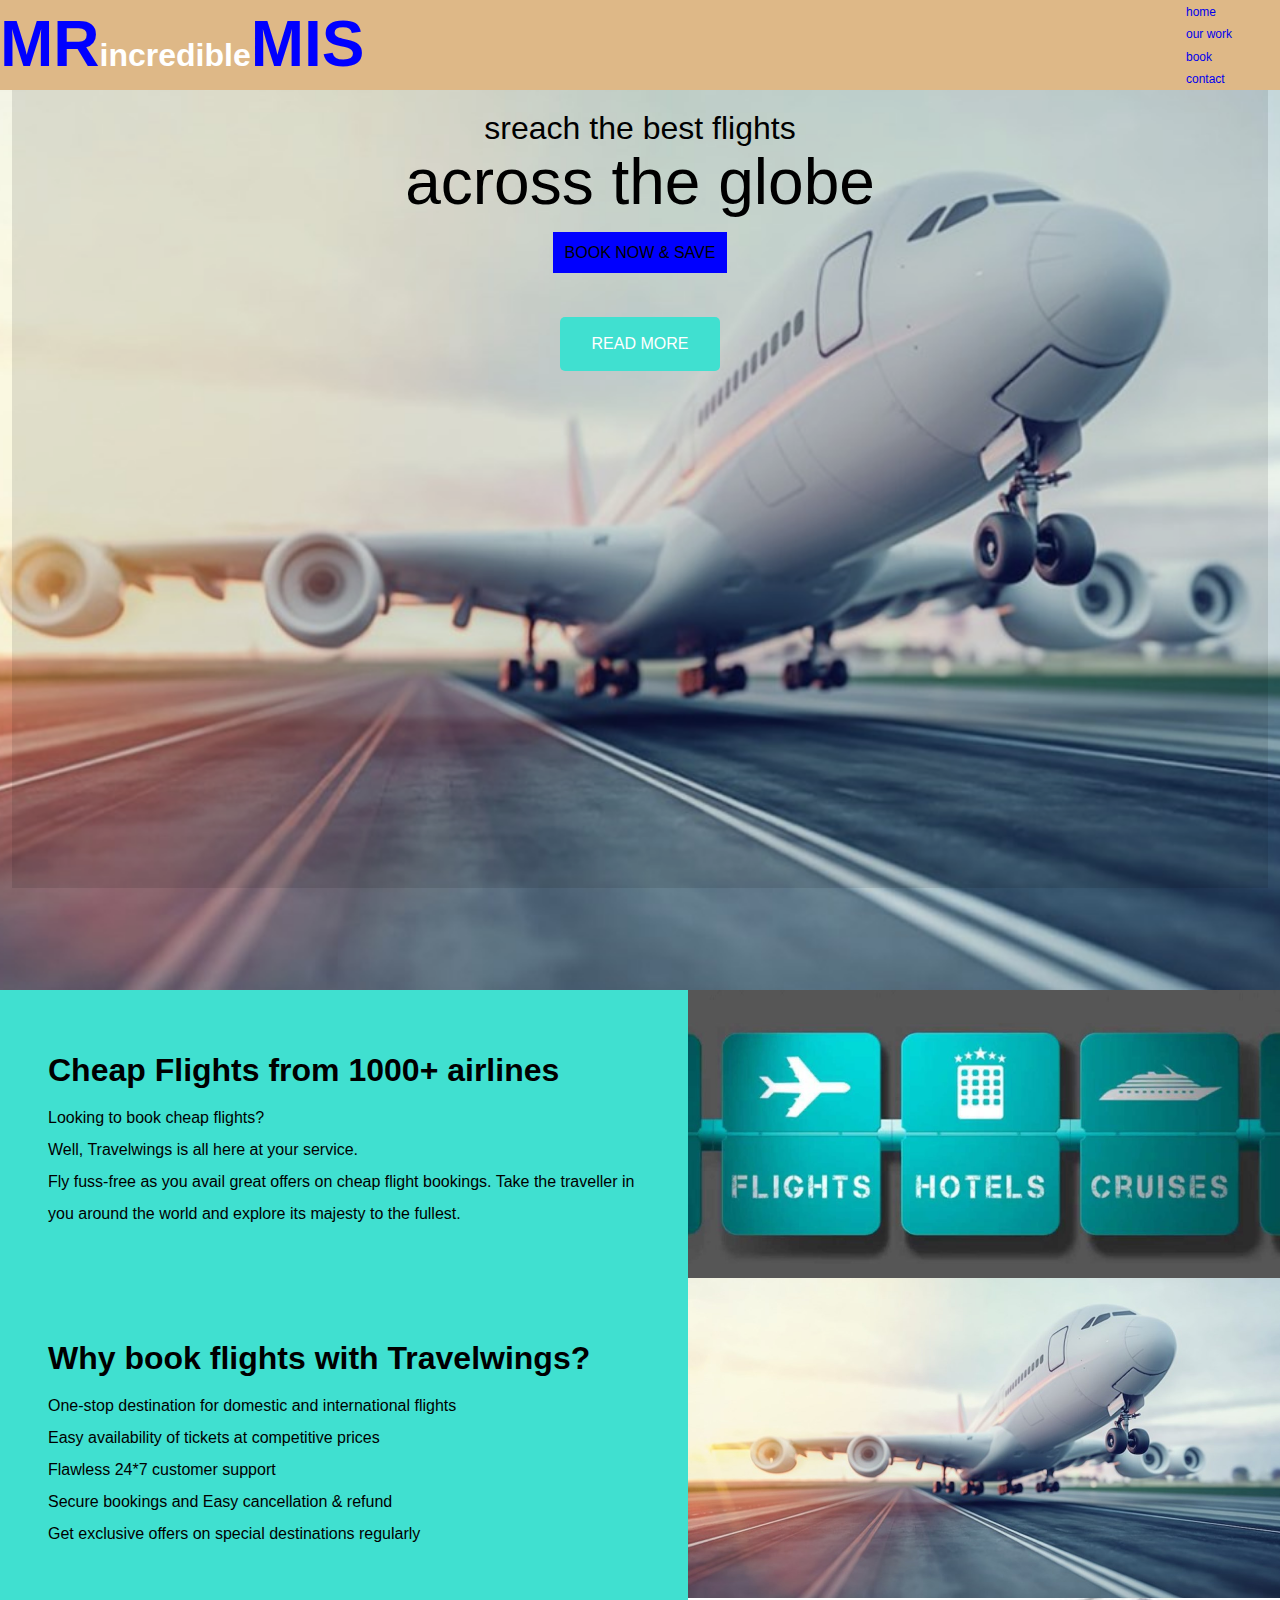
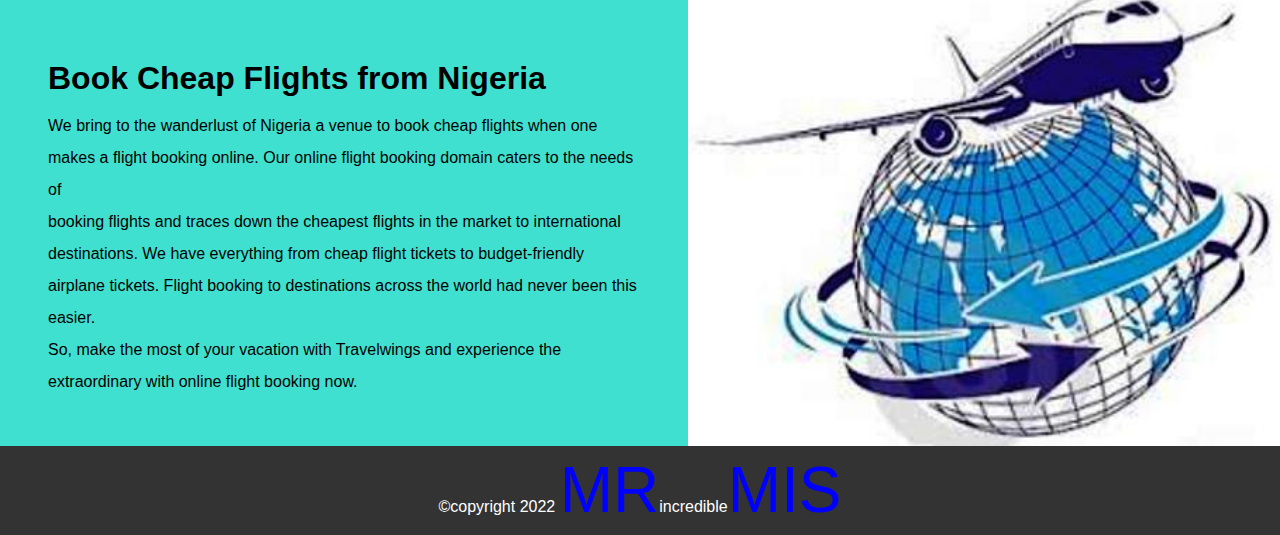
<file: index.html>
<!DOCTYPE html>
<html lang="en">
<head>
    <meta charset="UTF-8">
    <meta http-equiv="X-UA-Compatible" content="IE=edge">
    <meta name="viewport" content="width=device-width, initial-scale=1.0">
    <link rel="stylesheet" href="./css/style.css">
    <link rel="stylesheet" media="screen and (max-width: 768px)" href="./css/mobile.css">
    <link rel="stylesheet" media="screen and (min-width: 1100px)" href="./css/wlidescreen.css">
    <title>MOSESIME TRAVELLFAR</title>
</head>
<body id="home">

    <!-- navbar -->
    <nav id="navbar">
        <h1 class="logo">
            <span class="text-primary">
                MR</span>incredible<span class="text-primary">MIS</span>
        </h1>
          
       
        <ul>
            <li><a href="#home">home</a></li>
            <li><a href="#our-work">our work</a></li>
            <li><a href="#book-why">book</a></li>
            <li><a href="./contact.html">contact</a></li>
        </ul>
       
    </nav>

   

    <!-- header: showcase -->
    <header id="showcase">
        <div class="showcase-content">
            <p><span class="line">sreach the best flights</span></p>
            <p class="line-height">across the globe</p>
            <p><span class="bg-red">BOOK NOW & SAVE</span> </p>
                 
            <a href="#our-work" class="btn">READ MORE</a>
        </div>
    </header>
    
      <!-- section: what we do -->
      <section id="our-work">
        <div class="img"></div>
        <div class="work-text">
            <h3><span class="color"> Cheap Flights from 1000+ airlines</span></h3>
           <p>Looking to book cheap flights?</p>
           <p>Well, Travelwings is all here at your service.</p>
           <p>Fly fuss-free as you avail great offers on cheap flight bookings. Take the traveller in you around the world and explore its majesty to the fullest.</p>  
        
        </div>
      </section>

      <!-- section; book -->
      <secion id="book-why">
        <div class="why-img"></div>
        <div class="book-text">
            <h3><span class="same">Why book flights with Travelwings?</span> </h3>
           <p>One-stop destination for domestic and international flights</p>
            <p>Easy availability of tickets at competitive prices</p>
           <p>Flawless 24*7 customer support</p>
            <p>Secure bookings and Easy cancellation & refund</p>
            <p>Get exclusive offers on special destinations regularly</p>  
        </div>
    </secion>

        <section id="about-us" class="book-why" >
            <div class="about-us-img"></div>
            <div class="book-write">
                <h3><span class="same">Book Cheap Flights from Nigeria</span></h3>
                <p>We bring to the wanderlust of Nigeria a venue to book cheap flights when one makes a flight booking online. Our online flight booking domain caters to the needs of</p> 
                  <p>booking flights and traces down the cheapest flights in the market to international destinations. We have everything from cheap flight tickets to budget-friendly</p>
                  <p>airplane tickets. Flight booking to destinations across the world had never been this easier.</p>
     <p>So, make the most of your vacation with Travelwings and experience the extraordinary with online flight booking now.</p>
            </div>
        </div>
        </section>

        <footer class="end">
           <p>&copy;copyright 2022 <span class="text-primary">MR</span>incredible<span class="text-primary">MIS</span></p>
        </footer>
</body>
</html>
</file>
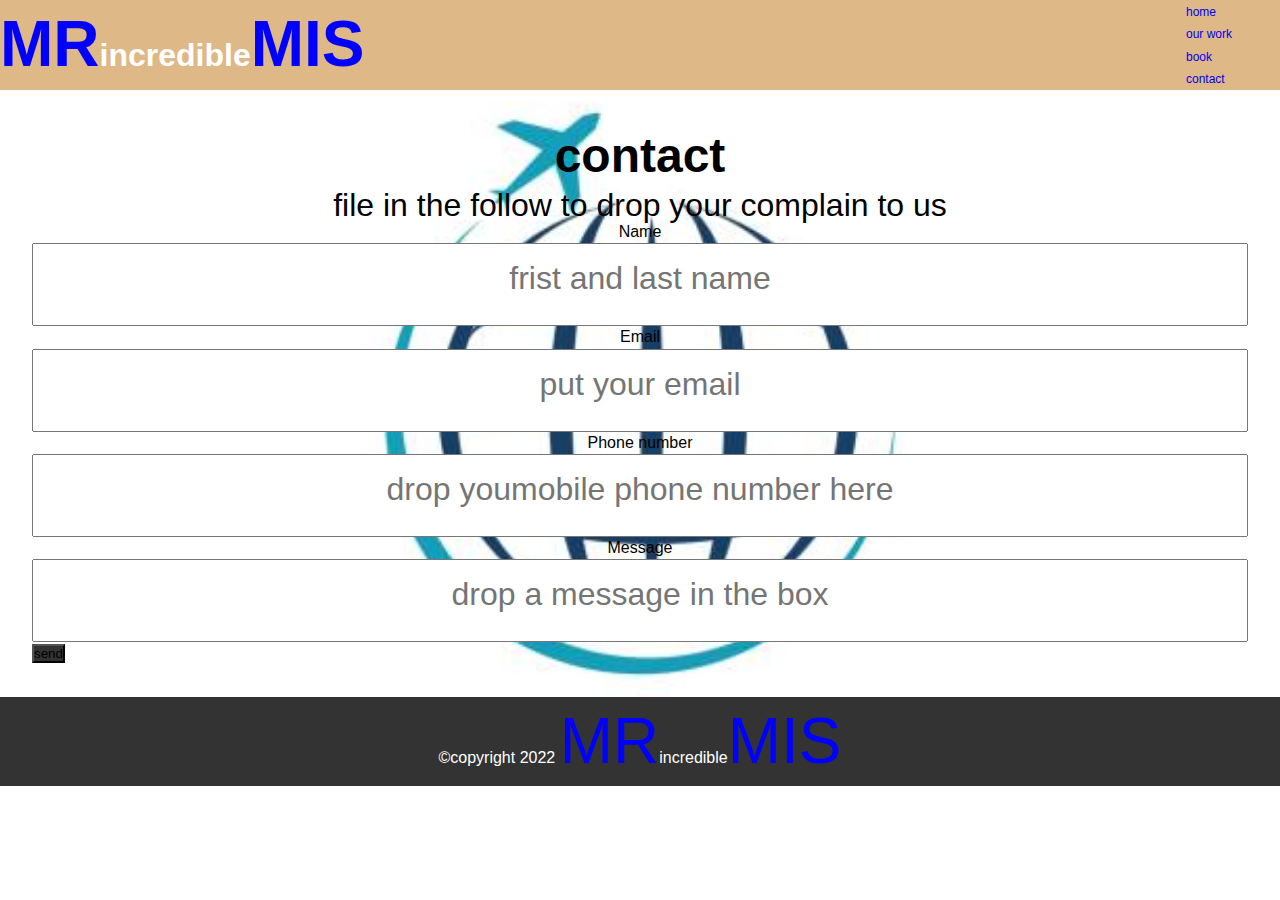
<file: contact.html>
<!DOCTYPE html>
<html lang="en">
<head>
    <meta charset="UTF-8">
    <meta http-equiv="X-UA-Compatible" content="IE=edge">
    <meta name="viewport" content="width=device-width, initial-scale=1.0">
    <link rel="stylesheet" href="./css/style.css">
    <link rel="stylesheet" href="./css/mobile.css">
    <link rel="stylesheet" href="./css/wlidescreen.css">
    <title>MOSESIME TRAVELLFAR</title>
</head>
<body id="home">

    <!-- navbar -->
    <nav id="navbar">
        <h1 class="logo">
            <span class="text-primary">
                MR</span>incredible<span class="text-primary">MIS</span>
        </h1>
          
       
        <ul>
            <li><a href="./index.html">home</a></li>
            <li><a href="./index.html">our work</a></li>
            <li><a href="./index.html">book</a></li>
            <li><a class="current" href="./contact.html">contact</a></li>
        </ul>
       
    </nav>
    <section id="contact">
        <div class="contact-form">
            <h2>contact</h2>
            <p>file in the follow to drop your complain to us</p>
            <form>
                <div class="group-form">
                <label for="name">Name</label>
                <input type="name" id="name" name="name" placeholder="frist and last name">
                </div>

                <div class="group-form">
                    <label for="email">Email</label>
                    <input type="email" id="email" name="email" placeholder="put your email">
                </div>
            
              <div class="group-form">
                <label for="phone">Phone number</label>
             <input type="text" id="phone number" name="phone unmber" placeholder="drop youmobile phone number here">
            </div>            
            
        <div class="group-form">
            <label for="message">Message</label>
            <input type="message" id="message" name="message" placeholder="drop a message in the box">
        </div>
        </form>
        </div>
        <input type="submit" value="send" class="chc"></a>
    </section>



    <footer class="end"> 
           <p>&copy;copyright 2022 <span class="text-primary">MR</span>incredible<span class="text-primary">MIS</span></p>
        </footer>
</body>
</html>
</file>
<file: css/style.css>
* {
  margin: 0;
  box-sizing: border-box;
  padding: 0;
}

body {
  font-family: Arial, Helvetica, sans-serif;
  line-height: 1.4;
}

a {
  text-decoration: none;
}

/* utility classes */
.text-primary {
  color: blue;
  font-size: 4rem;
}

#navbar {
  background: burlywood;

  display: flex;
  position: sticky;
  justify-content: space-between;
  color: #fff;
  top: 0;
  z-index: 1;

}

.logo {
  text-align: center;
}

#navbar ul li a {
  padding-right: 3rem;
  text-decoration: none;
  font-size: 0.75rem;
}

#navbar ul {
  list-style: none;

}








/* showcase */
#showcase {
  background: url('../img/showcase.jpeg') no-repeat center center/cover;
  height: 100vh;

}

#showcase .line-height {
  font-size: 4rem;
  line-height: 0.2;
}

#showcase .bg-red {

  line-height: 8;
  background: blue;
  padding: 0.75rem;


}

.showcase-content {
  margin: 00.75rem;



}

.showcase-content .line {
  font-size: 2rem;
  line-height: 3;
}

/* showcase .showcase-content */
#showcase .showcase-content {
  top: 65px;
  position: absolute;
  left: 0;
  right: 0;
  bottom: 0;
  background-color: rgba(0, 0, 0, 0.1);
}


/* btn */
.btn {
  background: turquoise;
  padding: 1rem 2rem;
  color: #fff;
  display: inline-block;
  border-radius: 5px;
}

#showcase .showcase-content {
  text-align: center;
  justify-content: center;
  padding: 0.2rem;
}

#navbar ul li a:hover {
  background: gray;
  border-radius: 5px;
}

#navbar ul a:hover {
  padding: 0.2rem;
}

/* our work */
#our-work .color {
  line-height: 2;
  font-size: 2rem;
}

#our-work .work-text {
  line-height: 2;
  padding: 3rem;
  background: turquoise;



}

#our-work {
  display: flex;
  flex-direction: row-reverse;
}

#our-work div {
  flex: 1;
}

#our-work .img {
  background: turquoise url('../img/what.jpg') no-repeat center center/cover;

}


/* secton:book/why */
.same {
  font-size: 2rem;
  line-height: 2;
}

.book-text {
  padding: 3rem;
  line-height: 2;
  background: turquoise;




}

#book-why {
  display: flex;
  flex-direction: row-reverse;


}

#book-why div {
  flex: 1;
}

#book-why .why-img {
  background: rgba(0, 0, 0, 0.1) url('../img/showcase.jpeg') no-repeat center center/cover;

}

#about-us .book-write {
  line-height: 2;
  padding: 3rem;
  background: turquoise;
  width: 53.5%;
}

#about-us {
  display: flex;
  flex-direction: row-reverse;
}


#about-us div {
  flex: 1;
}

#about-us .about-us-img {
  background: url('../img/about\ us.jpg') no-repeat center center/cover;

}

  /*contact  */
  * {
    padding: 0;
    margin: 0;
    box-sizing: border-box;
  }


  #contact {
    padding:2rem;
    background: url('../img/lol.jpg') no-repeat center center/cover;
  }
  .contact-form h2 {
    text-align: center;
    font-size: 3rem;
  }
  .contact-form p {
    text-align: center;
    line-height: 2rem;
    font-size: 2rem;
  }
  .contact-form label {
    display: block;
    text-align: center;
  }

  .contact-form input {
    width: 100%;
    padding: 2rem;
  }

  .contact-form ::placeholder{
    text-align: center;
    font-size: 2rem;
  }

  /* submit bottom */
   #contact .chc {
    background: #333;
  }
/*footer  */
.end {
  text-align: center;
  background: #333;
  color: #fff;
}
</file>
<file: css/mobile.css>
/* smartphone */
@media(max-width:500px) {
   #navbar ul {
   
}
#navbar {
display: flex;    
   
}
#showcase .line-height {
    font-size: 2rem;
    justify-content: space-between;
}


 #our-work .img{
    display: none;
 }
 
 #book-why .why-img {
    display: none;
 }

 #about-us .about-us-img{
   display: none;
 }
 #showcase .showcase-content {
    top: 65px;
    margin-right: -2rem;
    margin-left: -2rem;
 }

 #showcase img {
    width: 50%;
    height: 50%;
 }
}
</file>
<file: css/wlidescreen.css>
#navbar .text-primary{
    display:;
}
</file>
